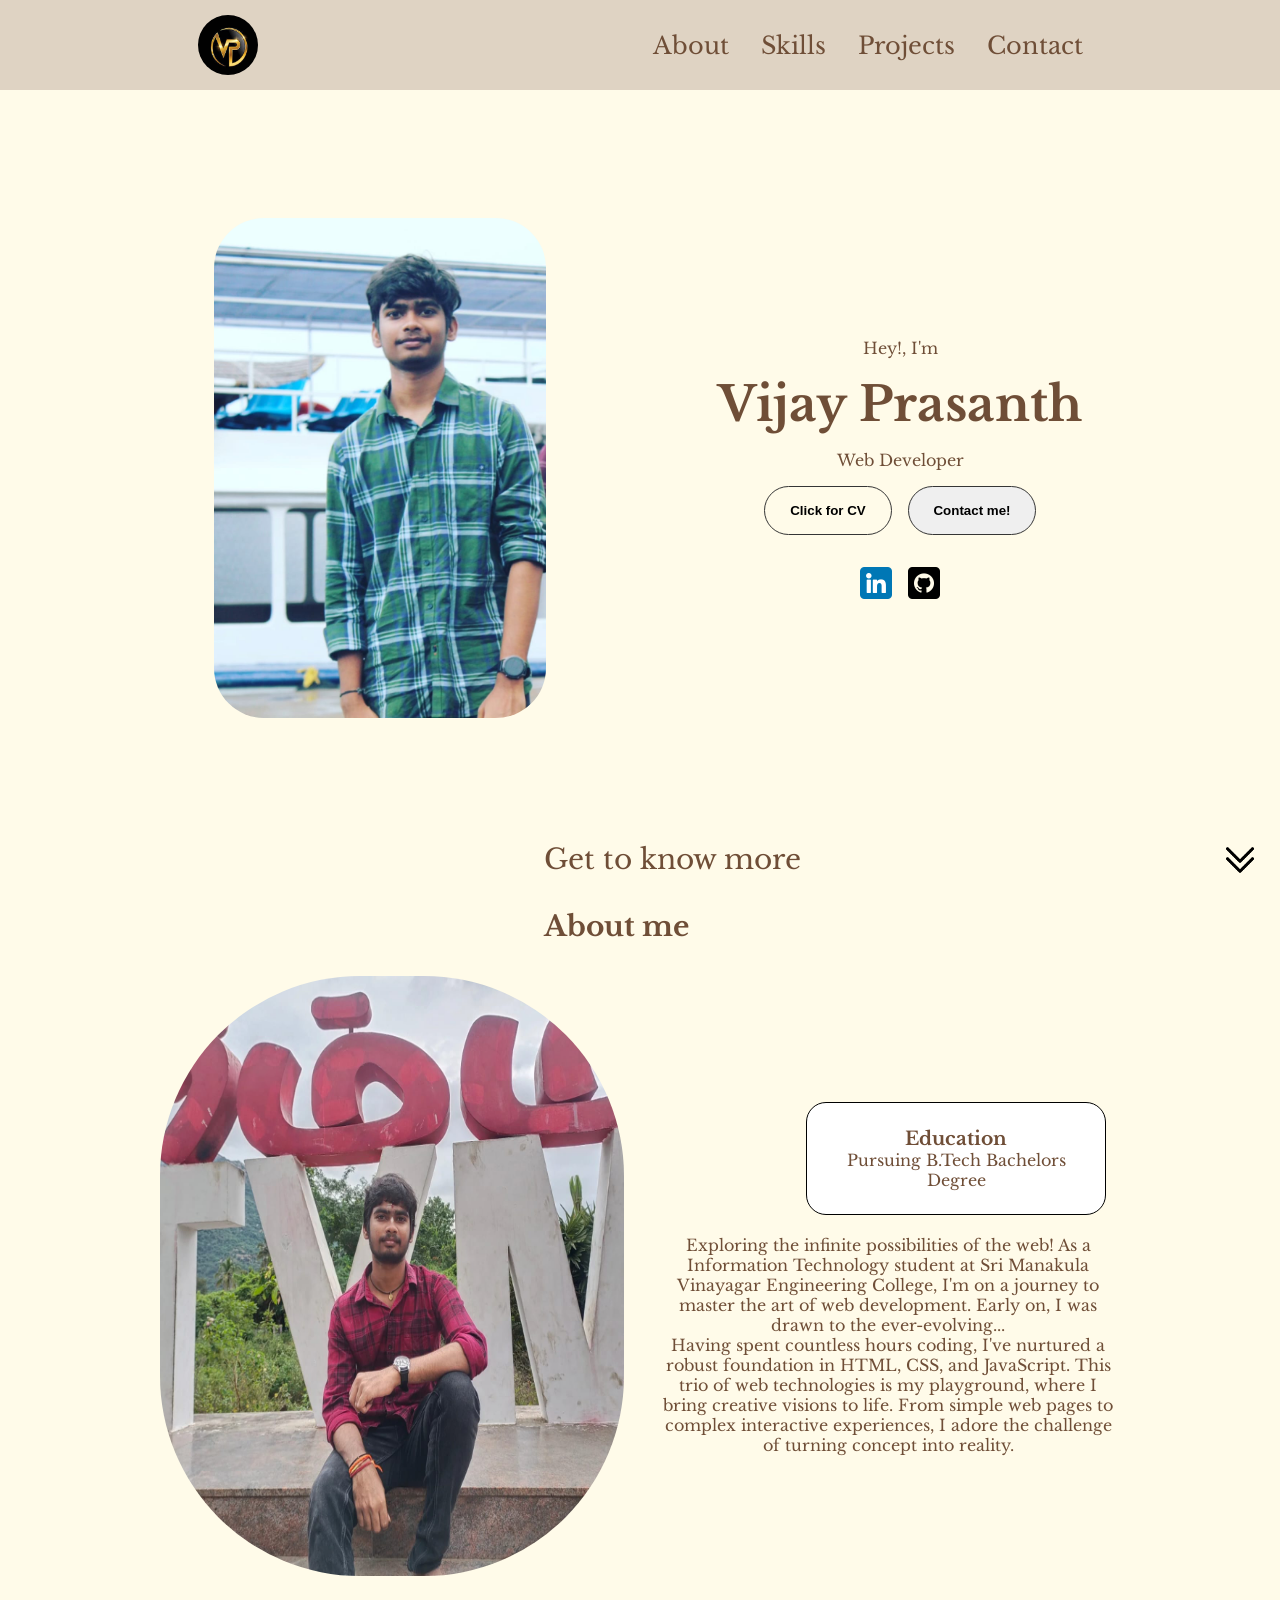
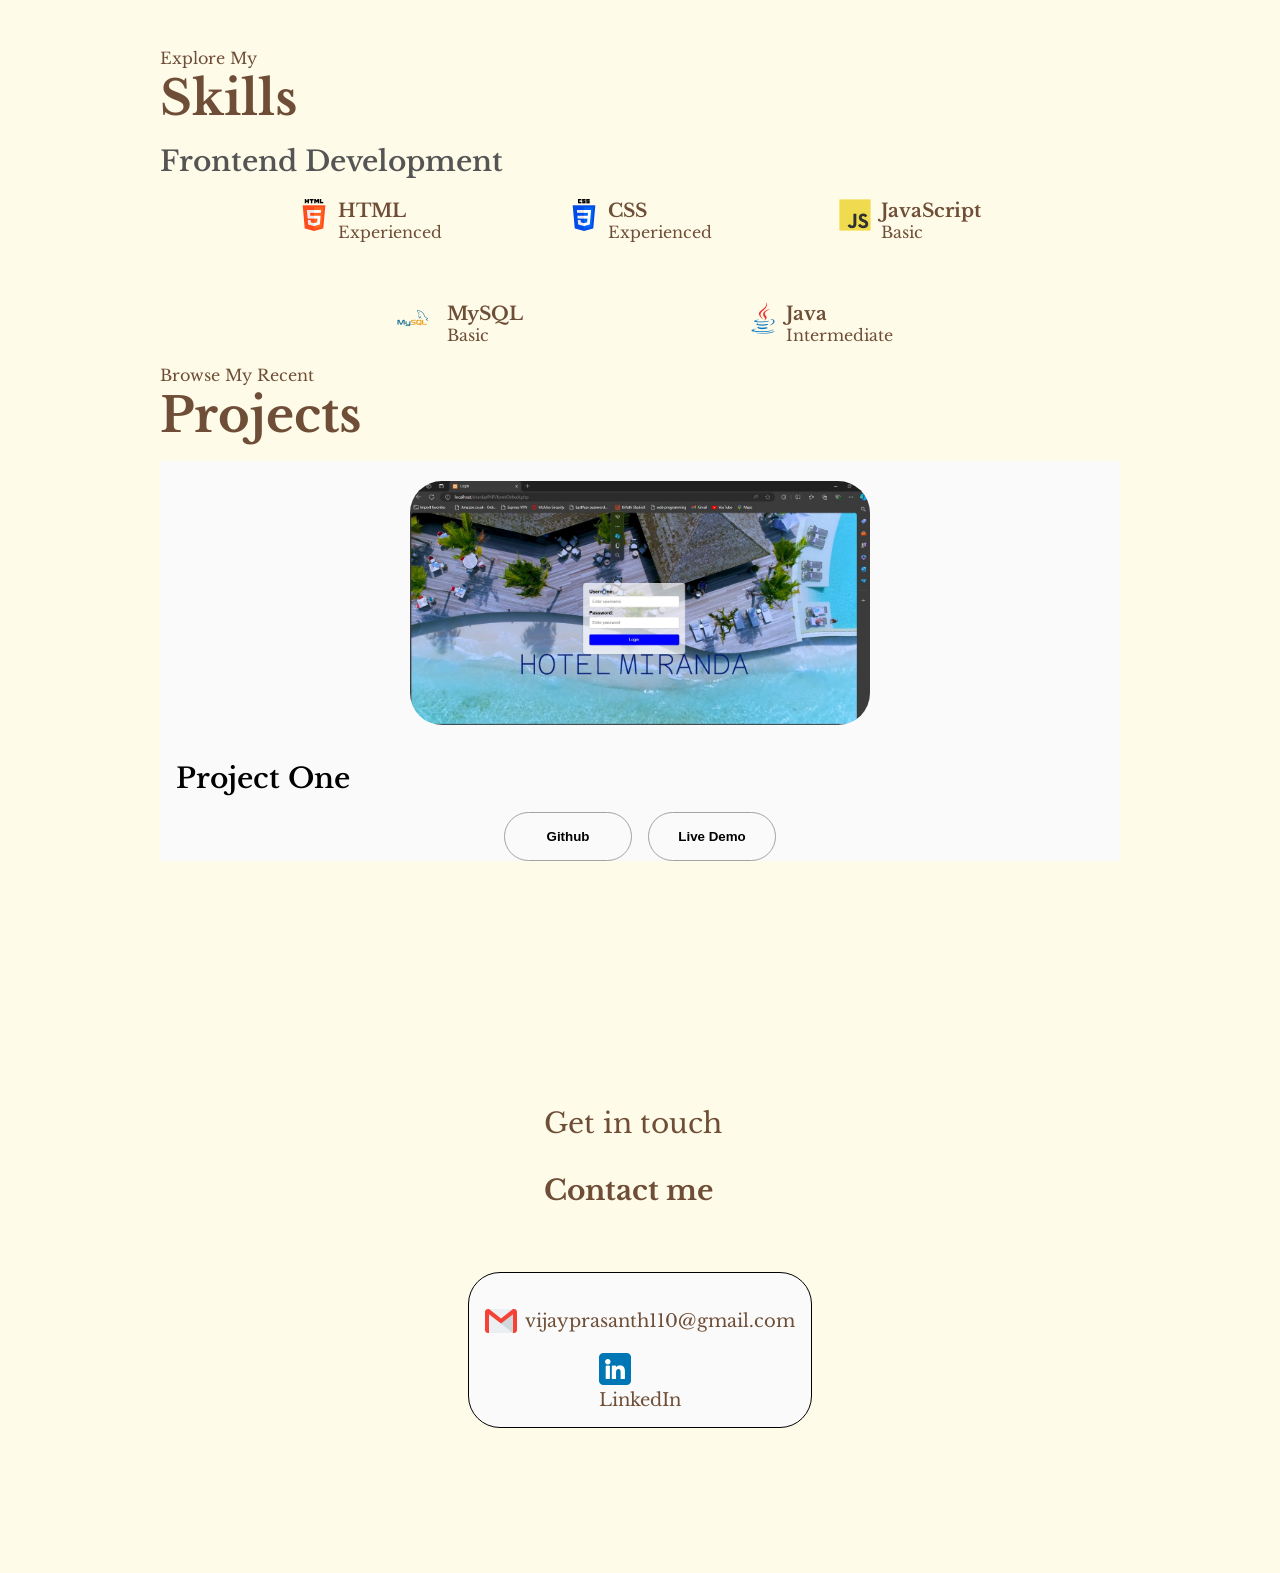
<file: index.html>
<!DOCTYPE html>
<html lang="en">
<head>
    <meta charset="UTF-8">
    <meta name="viewport" content="width=device-width, initial-scale=1.0">
    <title>My Portfolio</title>
    <link rel="stylesheet" href="port.css">
    <link rel="stylesheet" href="mediaquery.css">
</head>
<body>

    <nav id="desk-nav">
        <img src="download.jpg" class="logo" height="60px" width="60px" alt="Logo">
        <div>
            <ul class="navbar">
                <li><a href="#about">About</a></li>
                <li><a href="#experience">Skills</a></li>
                <li><a href="#projects">Projects</a></li>
                <li><a href="#contact">Contact</a></li>
            </ul>
        </div>
    </nav>

    <nav id="hamburger-nav">
         <div class="hamburger-menu">
            <div class="hamburger-icon" onclick="togglemenu()">
                <span></span>
                <span></span>
                <span></span>
            </div>
            <div class="menu-links">
                <ul>
                    <li><a href="#about" onclick="togglemenu()">About</a></li>
                    <li><a href="#experience" onclick="togglemenu()">Experience</a></li>
                    <li><a href="#projects" onclick="togglemenu()">Projects</a></li>
                    <li><a href="#contact" onclick="togglemenu()">Contact</a></li>
                </ul>
            </div>
        </div>
    </nav>

    <section class="prof">
        <div class="profpic-cont">
            <img src="vijju.jpg" alt="profile" class="profile-pic">
        </div>
        <div class="sec-text">
            <p class="text-p1">Hey!, I'm</p>
            <h1 class="title">Vijay Prasanth</h1>
            <p class="text-p2">Web Developer</p>
            <div class="btn-container">
                <button class="btn btn-color-2" onclick="window.location.href='vijay resume (2).pdf'">Click for CV</button>
                <button class="btn btn-color-1" onclick="location.href='#contact'">Contact me!</button>
            </div>
            <div id="socials-container">
                <img src="linkedin.png" alt="linkedin" class="icon" onclick="location.href='https://www.linkedin.com/in/vijayprasanthpydikondala'">
                <img src="github.png" alt="github" class="icon" onclick="location.href='https://github.com/Vijay-code-ops'">
            </div>
        </div>
    </section>

    <section id="about" class="about">
        <p class="abtxt">Get to know more</p>
        <h1 class="title-text">About me</h1>
        <div class="section-container">
            <div class="pic-container">
                <img src="vijju1.jpg" alt="about icon" class="about-icon">
            </div>
            <div class="about-detail-cont">
                <div class="about-container">
                    <div class="detail-cont">
                        <h3>Education</h3>
                        <p>Pursuing B.Tech Bachelors Degree<br></p>
                    </div>
                </div>
                <br>
                <div class="about-text">
                    <p> Exploring the infinite possibilities of the web! As a Information Technology student at Sri Manakula Vinayagar Engineering College, 
                        I'm on a journey to master the art of web development. Early on, I was drawn to the ever-evolving...<br>
                        Having spent countless hours coding, I've nurtured a robust foundation in HTML, CSS, and JavaScript. This trio of web technologies is my playground,
                        where I bring creative visions to life. From simple web pages to complex interactive experiences,
                        I adore the challenge of turning concept into reality.</p>
                </div>
            </div>        
        </div>
        <img src="arrow.png" alt="arrow" class="arrow" onclick="location.href='#experience'"/>
    </section>

    <section id="experience">
        <p class="section__text__p1">Explore My</p>
        <h1 class="title">Skills</h1>
        <div class="experience-details-container">
            <div class="about-containers">
                <div class="details-container">
                    <h2 class="experience-sub-title">Frontend Development</h2>
                    <div class="article-container">
                        <article>
                            <img src="html-5.png" alt="Experience icon" class="icon" />
                            <div>
                                <h3>HTML</h3>
                                <p>Experienced</p>
                            </div>
                        </article>
                        <article>
                            <img src="css-3.png" alt="Experience icon" class="icon" />
                            <div>
                                <h3>CSS</h3>
                                <p>Experienced</p>
                            </div>
                        </article>
                        <article>
                            <img src="javascript.png" alt="Experience icon" class="icon" />
                            <div>
                                <h3>JavaScript</h3>
                                <p>Basic</p>
                            </div>
                        </article>
                    </div>
                </div>
                <div class="details-container">
                    <br>
                    <div class="article-container">
                        <article>
                            <img src="mysql.png" alt="Experience icon" class="icon" />
                            <div>
                                <h3>MySQL</h3>
                                <p>Basic</p>
                            </div>
                        </article>
                        <article>
                            <img src="java.png" alt="Experience icon" class="icon" />
                            <div>
                                <h3>Java</h3>
                                <p>Intermediate</p>
                            </div>
                        </article>
                    </div>
                </div>
            </div>
        </div>
        <img src="arrow.png" alt="Arrow icon" class="icon arrow" onclick="location.href='#projects'" />
    </section>
    <section id="projects">
        <p class="section__text__p1">Browse My Recent</p>
        <h1 class="title">Projects</h1>
        <div class="experience-details-container">
          <div class="about-containers">
            <div class="details-container color-container">
              <div class="article-container">
                <img
                  src="hotel.jpg"
                  alt="Project 2"
                  class="project-img"
                />
              </div>
              <h2 class="experience-sub-title project-title">Project One</h2>
              <div class="btn-container">
                <button
                  class="btn btn-color-2 project-btn"
                  onclick="location.href='https://github.com/Vijay-code-ops/hotel-management-system'"
                >
                  Github
                </button>
                <button
                  class="btn btn-color-2 project-btn"
                  onclick="location.href='https://www.linkedin.com/posts/vijayprasanthsmvec_hotelmanagement-webdevelopment-frontend-activity-7227355106717921280-yP8n?utm_source=share&utm_medium=member_desktop&rcm=ACoAAEee4BYBsuuNfN_JA-haoNWZY0j7PTPA1rM'"
                >
                  Live Demo
                </button>
              </div>
            </div>
          </div>
        </div>
        <img
          src="arrow.png"
          alt="Arrow icon"
          class="icon arrow"
          onclick="location.href='#contact'"
        />
      </section>

    <section id="contact">
        <p class="abtxt">Get in touch</p>
        <h1 class="title-text"> Contact me</h1>
        <div class="contact-info-cont">
            <div class="icon-cont">
                <img src="gmail.png" alt="email" class="icon contact-icon"/>
                <p><a href="mailto:vijayprasanth110@gmail.com">vijayprasanth110@gmail.com</a></p>
            </div>
            <div class="contact-info-container">
                <img src="linkedin.png" alt="linkedin" class="icon contact-icon"/>
                <p><a href="https://www.linkedin.com/in/vijayprasanthpydikondala">LinkedIn</a></p>
            </div>
        </div>
    </section>
  
</body>
</html>
</file>
<file: port.css>
@import url('https://fonts.googleapis.com/css2?family=Libre+Baskerville:ital,wght@0,400;0,700;1,400&display=swap');

* {
    margin: 0;
    padding: 0;
    box-sizing: border-box;
}

body {
    font-family: "Libre Baskerville", serif;
    background-color: #FFFBE9;
    color: #6F4E37;
}

html {
    scroll-behavior: smooth;
}

a, .btn {
    transition: all 300ms ease;
}

nav, .navbar {
    display: flex;
}

nav {
    justify-content: space-around;
    align-items: center;
    height: 10vh;
    background-color: #DFD3C3;
}

.navbar {
    gap: 2rem;
    list-style: none;
    font-size: 1.5rem;
}

a {
    color: #6F4E37;
    text-decoration: none;
}

a:hover {
    color: #8D493A;
    text-decoration: underline;
}

.logo {
    border-radius: 50%;
}

.hamburger-nav {
    display: none;
}

.hamburger-menu {
    position: relative;
    display: inline-block;
}

.hamburger-icon {
    display: flex;
    flex-direction: column;
    justify-content: space-between;
    height: 30px;
    width: 25px;
    cursor: pointer;
}

section {
    padding-top: 4vh;
    margin: 0 10rem;
    box-sizing: border-box;
    min-height: fit-content;
}

.prof {
    display: flex;
    justify-content: space-between;
    align-items: center;
    gap: 5rem;
    height: 80vh;
}

.profpic-cont {
    flex: 1;
    display: flex;
    justify-content: center;
    align-items: center;
}

.profpic-cont img {
    max-width: 100%;
    height: 500px;
    border-radius: 50px;
}

.sec-text {
    flex: 1;
    text-align: center;
}

.text-p1, .text-p2, .abtxt, .title, .title-text {
    margin-bottom: 1rem;
}

.title {
    font-size: 3rem;
    margin-bottom: 1rem;
}

.abtxt, .title-text {
    font-size: 1.75rem;
    margin-bottom: 2rem;
    color: #6F4E37;
    margin-left: 40%;
}

.btn-container {
    display: flex;
    justify-content: center;
    gap: 1rem;
    margin-bottom: 2rem;
}

#socials-container {
    display: flex;
    justify-content: center;
    gap: 1rem;
    margin-top: 1rem;
}

.icon {
    cursor: pointer;
    height: 2rem;
}

.btn {
    font-weight: 600;
    padding: 1rem;
    width: 8rem;
    border-radius: 2rem;
    transition: all 300ms ease;
}

.btn-color-1, .btn-color-2 {
    border: 0.1rem solid rgb(53, 53, 53);
}

.btn-color-1:hover {
    background-color: black;
    color: #DFD3C3;
}

.btn-color-2 {
    background: none;
}

.btn-color-2:hover {
    background-color: black;
    color: #DFD3C3;
    border: 0.1rem solid white;
}

.about {
    padding: 2rem 0;
    height: auto;
}

.section-container {
    display: flex;
    gap: 2rem;
    align-items: center;
    justify-content: center;
}

.pic-container img {
    max-width: 100%;
    height: 600px;
    border-radius: 200px;
}

.about-text {
    max-width: 600px;
    text-align: center;
}

.detail-cont {
    padding: 1.5rem;
    background: white;
    border-radius: 20px;
    border: 1px solid black;
    text-align: center;
    color: #6F4E37;
    width: 300px;
    margin-left: 150px;
}

.arrow {
    position: fixed;
    bottom: 20px;
    right: 20px;
    width: 40px;
    height: auto;
}

.experience-sub-title {
    color: rgb(85, 85, 85);
    font-weight: 600;
    font-size: 1.75rem;
    margin-bottom: 0;
}

.experience-details-container {
    display: flex;
    justify-content: center;
    flex-direction: column;
}

.article-container {
    display: flex;
    flex-wrap: wrap;
    justify-content: space-evenly;
    padding: 20px;
}

article {
    display: flex;
    width: 10rem;
    justify-content: space-evenly;
}

article .icon {
    cursor: default;
}

.color-container {
    border-color: rgb(163, 163, 163);
    background: rgb(250, 250, 250);
}

.project-img {
    border-radius: 2rem;
    width: 50%;
    height: 0%;
}

.project-title {
    margin: 1rem;
    color: black;
}

.project-btn {
    color: black;
    border-color: rgb(163, 163, 163);
}

#projects {
    margin-bottom: 50px;
    padding-top: 0; /* Add this */
}

#contact {
    display: flex;
    justify-content: center;
    flex-direction: column;
    height: 70vh;
    padding-top: 50px;
}

.contact-info-cont {
    display: flex;
    flex-direction: column;
    justify-content: center;
    align-items: center;
    border-radius: 2rem;
    border: 0.1rem solid black;
    background: #FAFAFA;
    margin: 2rem auto;
    padding: 1rem;
}

.icon-cont, .info-container {
    display: flex;
    align-items: center;
    gap: 0.5rem;
    margin: 1rem 0;
}

.contact-info-cont p {
    font-size: large;
}

.contact-icon {
    cursor: default;
    height: 2rem;
}

#experience {
    margin-bottom: 0;
    padding-bottom: 0; 
}

#projects {
    margin-top: 0;
    padding-top: 0;
}
</file>
<file: mediaquery.css>
/* mediaquery.css */
@media screen and (max-width: 1199px) {
    #desk-nav {
        display: none;
    }
    #hamburger-nav {
        display: flex;
    }
}

@media screen and (min-width: 1200px) {
    #desk-nav {
        display: flex;
    }
    #hamburger-nav {
        display: none;
    }
}

.hamburger-icon {
    display: flex;
    flex-direction: column;
    justify-content: space-around;
    height: 30px;
    width: 25px;
    cursor: pointer;
}

.hamburger-icon span {
    width: 100%;
    height: 2px;
    background-color: #8D493A;
    transition: all 0.3s ease-in-out; /* Changed transition duration */
}

.menu-links {
    position: absolute;
    top: 100%;
    right: 0;
    background-color: #DFD3C3;
    width: fit-content;
    max-height: 0;
    overflow: hidden;
    transition: all 0.3s ease-in-out; /* Changed transition duration */
}

.menu-links a {
    display: block;
    padding: 10px;
    text-align: center;
    font-size: 1rem;
    color: black;
    text-decoration: none;
}
.menu-links a:hover{
    color: #8D493A;
    text-decoration: underline;
}

.menu-links li {
    list-style: none;
}

.menu-links.open {
    max-height: 300px;
}

.hamburger-icon.open span:first-child {
    transform: rotate(45deg) translate(6px, 8px); /* Adjusted translate values */
}

.hamburger-icon.open span:nth-child(2) {
    opacity: 0;
}

.hamburger-icon.open span:last-child {
    transform: rotate(-45deg) translate(6px, -8px); /* Adjusted translate values */
}
</file>
